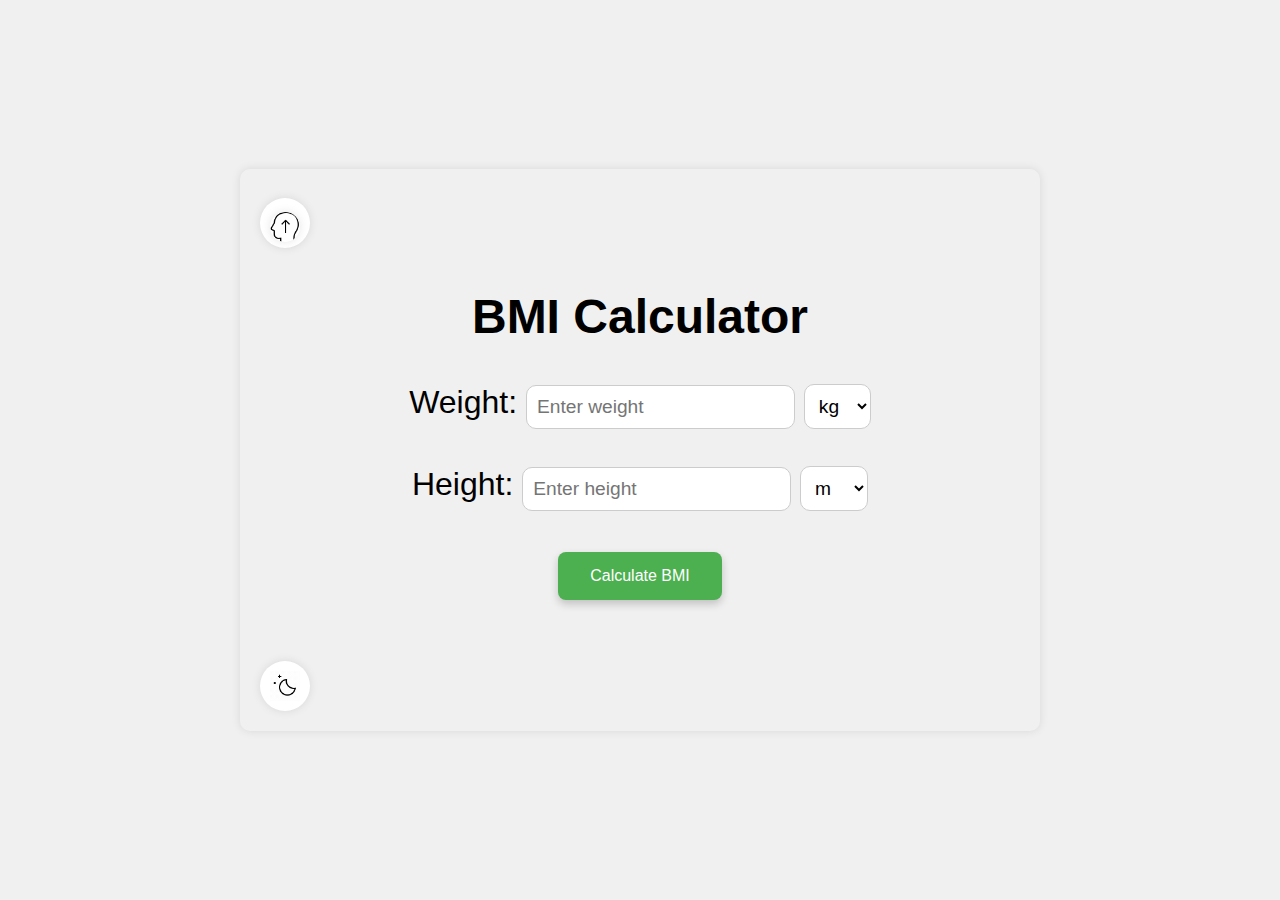
<file: index.html>
<!DOCTYPE html>
    <html lang="en">
    <head>
    <meta charset="UTF-8">
    <meta name="viewport" content="width=device-width, initial-scale=1.0">
    <title>BMI Calculator</title>
    <link href="https://fonts.googleapis.com/css2?family=Roboto:wght@400;700&display=swap" rel="stylesheet">
    <link rel="stylesheet" href="styles.css">
    </head>
    <body class="light-mode">
    <div class="container">

        <a id="learn"  href="WIBMI.html"> <img id="learn" src="img/learn.png"></a>
        <h2>BMI Calculator</h2>
        <label for="weight">Weight:</label>
        <input type="number" id="weight" class="input" placeholder="Enter weight">
        <select id="weightUnit" class="select">
            <option value="kg">kg</option>
            <option value="lbs">lbs</option>
        </select><br><br>
        <label for="height">Height:</label>
        <input type="number" id="height" class="input" placeholder="Enter height">
        <select id="heightUnit" class="select">
            <option value="m">m</option>
            <option value="in">in</option>
            <option value="cm">cm</option>
        </select><br><br>
        <button id="calculate-button" onclick="calculateBMI()">Calculate BMI</button><br><br>
        <div id="result"></div>
        <div id="explanation"></div>
        <button class="theme-toggle" id="themeToggle">
            <img id="themeIcon" src="img/theme.gif" alt="Toggle Theme"> 
        </button>

    </div>
    <script>
    function calculateBMI() {
        var weight = parseFloat(document.getElementById("weight").value);
        var height = parseFloat(document.getElementById("height").value);
        var weightUnit = document.getElementById("weightUnit").value;
        var heightUnit = document.getElementById("heightUnit").value;

        // Check if weight or height is empty
        if (isNaN(weight) || isNaN(height) || weight <= 0 || height <= 0) {
            document.getElementById("result").innerHTML = "Weight and height must be a valid input and greater than zero..";
            document.getElementById("explanation").style.display = "none";
            return;
        }

        var originalWeight = weight;
        var originalHeight = height;

        if (weightUnit === "lbs") {
            weight *= 0.453592; // Convert pounds to kilograms
        }
        if (heightUnit === "in") {
            height *= 0.0254; // Convert inches to meters
        } else if (heightUnit === "cm") {
            height *= 0.01; // Convert centimeters to meters
        }

        var bmi = weight / Math.pow(height, 2);

        var bmiCategory;
        if (bmi < 18.5) {
            bmiCategory = "Underweight";
        } else if (bmi < 24.9) {
            bmiCategory = "Normal weight";
        } else if (bmi < 29.9) {
            bmiCategory = "Overweight";
        } else if (bmi >= 30 && bmi <= 100) {
            bmiCategory = "Obese";
        } else {
            bmiCategory = "Invalid BMI";
        }

        var idealWeightMin = 18.5 * Math.pow(height, 2);
        var idealWeightMax = 24.9 * Math.pow(height, 2);

        document.getElementById("result").innerHTML = "Your BMI is: " + bmi.toFixed(2) + " (" + bmiCategory + ").<br>";
        document.getElementById("result").innerHTML += "Ideal weight range: " + idealWeightMin.toFixed(2) + " - " + idealWeightMax.toFixed(2) + " kg.";

        document.getElementById("explanation").innerHTML = `
            <h3>Calculation Details:</h3>
            <p>
                <strong>BMI Calculation:</strong><br>
                BMI = weight (kg) / (height (m))<sup>2</sup><br>
                BMI = ${weight.toFixed(2)} kg / (${height.toFixed(2)} m)<sup>2</sup><br>
                BMI = ${bmi.toFixed(2)}
            </p>
            <p>
                <strong>Ideal Weight Range Calculation:</strong><br>
                Minimum Ideal Weight = 18.5 * (height (m))<sup>2</sup><br>
                Minimum Ideal Weight = 18.5 * (${height.toFixed(2)} m)<sup>2</sup><br>
                Minimum Ideal Weight = ${idealWeightMin.toFixed(2)} kg<br><br>
                Maximum Ideal Weight = 24.9 * (height (m))<sup>2</sup><br>
                Maximum Ideal Weight = 24.9 * (${height.toFixed(2)} m)<sup>2</sup><br>
                Maximum Ideal Weight = ${idealWeightMax.toFixed(2)} kg
            </p>
        `;

        document.getElementById("explanation").style.display = "block";
    }

    // Theme toggle script
    document.getElementById('themeToggle').addEventListener('click', function() {
        document.body.classList.toggle('dark-mode');
        var themeIcon = document.getElementById('themeIcon');
            themeIcon.src = 'img/theme.gif'; 
    });
    </script>
    </body>
    </html>
</file>
<file: styles.css>
body {
    font-family: 'Futura', sans-serif;
    font-size: 2rem;
    margin: 0;
    padding: 0;
    display: flex;
    justify-content: center;
    align-items: center;
    min-height: 100vh;
    background-color: #f0f0f0;
    overflow: hidden;
    transition: background-color 0.3s, color 0.3s;
}

    body::-webkit-scrollbar {
        display: none; /* Hide scrollbar for Webkit browsers (e.g., Chrome, Safari) */
    }

.container {
    font-size: 2rem;
    padding: 20px;
    border-radius: 10px;
    box-shadow: 0 0 10px rgba(0, 0, 0, 0.1);
    text-align: center;
    max-width: 100vw;
    min-width: 800px;
    box-sizing: border-box;
    transition: background-color 0.3s, color 0.3s;
    overflow-y: auto;

    max-height: calc(100vh - 40px); /* Adjusted for padding */
}
#explanation {
    display: none;
    color: #000000;
    font-size: 2rem;
    margin-top: 20px;
    padding: 20px;
    background-color: #f9f9f9;
    border-radius: 10px;
    box-shadow: 0 0 10px rgba(0, 0, 0, 0.1);
    text-align: left;
    transition: background-color 0.3s, color 0.3s;
}

.theme-toggle {
    margin-top: 20px;
    background-color: #ffffff;
    border: none;
    border-radius: 50%;
    width: 50px;
    height: 50px;
    display: flex;
    justify-content: center;
    align-items: center;
    cursor: pointer;
    box-shadow: 0 0 10px rgba(0, 0, 0, 0.1);
    transition: background-color 0.3s;
}
.theme-toggle img {
    width: 30px;
    height: 30px;
}

#learn{
    position: relative;
    top: -1px ;
    left: 0px;
    margin-top: 10px;
    background-color: #ffffff;
    border: none;
    border-radius: 50%;
    width: 50px;
    height: 50px;
    display: flex;
    justify-content: center;
    align-items: center;
    cursor: pointer;
    box-shadow: 0 0 10px rgba(0, 0, 0, 0.1);

}

#learn img{
    width: 30px;
    height: 30px;

}

.theme-toggle:hover, #learn:hover {
    box-shadow: 0 0 15px var(--shadow-hover-color);
    transform: translateY(-3px);
}

.input, .select {
    padding: 10px;
    border-radius: 10px;
    border: 1px solid #ccc;
    font-size: 1.2rem;
    transition: background-color 0.3s, color 0.3s;
    box-sizing: border-box;
}
body.dark-mode {
    background-color: #121212;
    color: #ffffff;
}
body.dark-mode .container {
    background-color: #1e1e1e;
    color: #ffffff;
}
body.dark-mode #explanation {
    background-color: #333333;
    color: #ffffff;
}
body.dark-mode .theme-toggle {
    background-color: #ffffff;
}
body.dark-mode .input, body.dark-mode .select {
    background-color: #333333;
    color: #ffffff;
    border-color: #555;
}
body.light-mode .input, body.light-mode .select {
    background-color: #ffffff;
    color: #000000;
    border-color: #ccc;
}

/* Styling for the Calculate BMI button */
#calculate-button {
    background-color: #4CAF50; /* Green */
    border: none;
    color: white;
    padding: 15px 32px;
    text-align: center;
    text-decoration: none;
    display: inline-block;
    font-size: 16px;
    margin: 4px 2px;
    transition-duration: 0.4s;
    cursor: pointer;
    border-radius: 8px;
    box-shadow: 0 4px 8px 0 rgba(0, 0, 0, 0.2);
}

#calculate-button:hover {
    background-color: #45a049;
    box-shadow: 0 0 15px var(--shadow-hover-color);
    transform: translateY(-3px);
}
</file>
